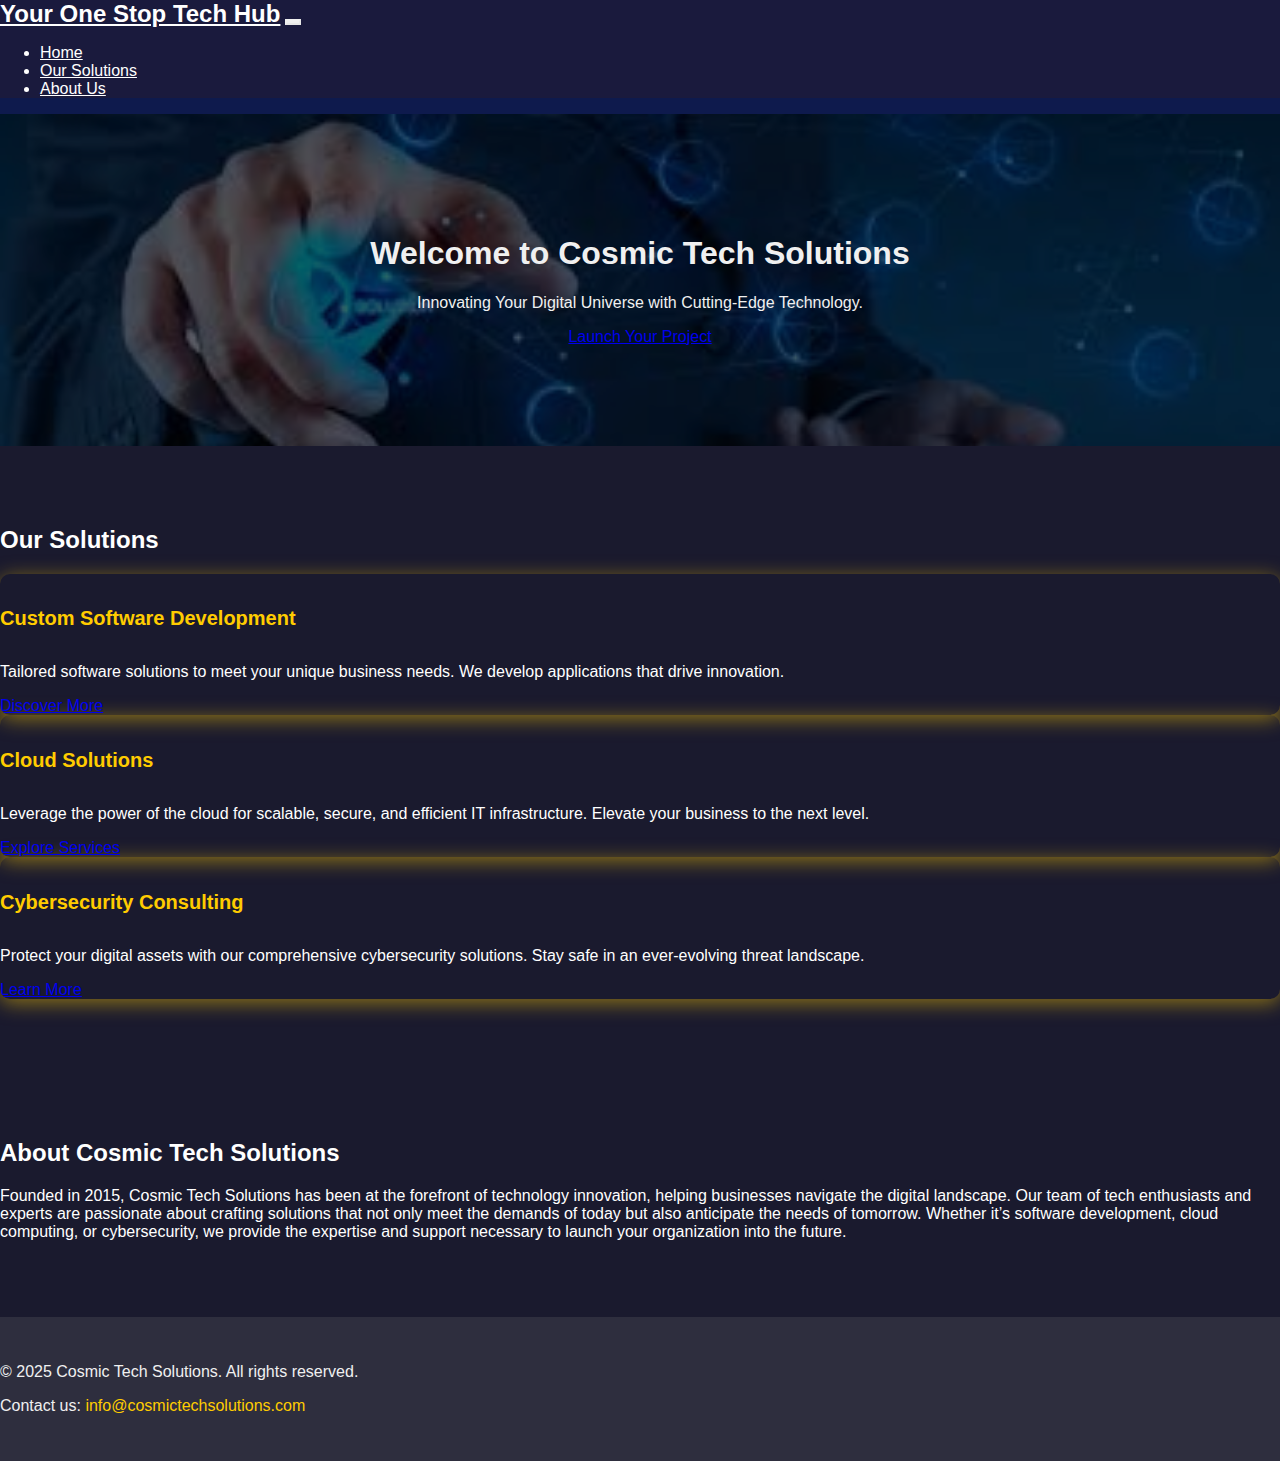
<file: Company-Landing-Page/index.html>
<!DOCTYPE html>
<html lang="en">
<head>
    <meta charset="UTF-8">
    <meta name="viewport" content="width=device-width, initial-scale=1.0">
    <title>Cosmic Tech Solutions | Innovating Your Digital Universe</title>
    <link rel="icon" href="cosmic.jpeg" type="image/jpeg">
    <!-- Bootstrap CSS CDN -->
    <link href="https://cdn.jsdelivr.net/npm/bootstrap@5.3.2/dist/css/bootstrap.min.css" rel="stylesheet" integrity="sha384-T3c6CoIi6uLrA9TneNEoa7RxnatzjcDSCmG1MXxSR1GAsXEV/Dwwykc2MPK8M2HN" crossorigin="anonymous">
    <!-- Custom Styles -->
    <style>
        body {
            font-family: 'Arial', sans-serif;
            color: #ffffff;
            margin: 0;
            background-color: #0e1a4d; 
        }
        header {
            position: relative;
        }
        .navbar {
            background-color: #1a1a3d; 
        }
        .navbar-brand {
            font-weight: bold;
            font-size: 1.5rem;
            color: #ffffff; 
        }

        .navbar-nav .nav-link.active {
            color: #ffffff; /* White color */
        }

        .navbar-nav .nav-link {
            color: #ffcc00; 
        }
        .navbar-nav .nav-link:hover {
            color: #ffffff; 
        }
        .navbar-toggler {
            border-color: rgba(255, 255, 255, 0.1); /* Light border */
        }
        .navbar-toggler-icon {
            background-image: url("data:image/svg+xml;charset=utf8,%3Csvg viewBox='0 0 30 30' xmlns='http://www.w3.org/2000/svg'%3E%3Cpath stroke='rgba%28255, 255, 255, 1%29' stroke-width='2' stroke-linecap='round' stroke-miterlimit='10' d='M4 7h22M4 15h22M4 23h22'/%3E%3C/svg%3E");
        }
        .cosmic {
            background-image: url('cosmic.jpeg'); /* Background image */
            background-size: cover;
            background-position: center;
            color: #f0f0f0;
            padding: 100px 0;
            text-align: center;
            position: relative;
            z-index: 1;
        }
        .cosmic::after {
            content: '';
            position: absolute;
            top: 0;
            left: 0;
            right: 0;
            bottom: 0;
            background: rgba(0, 0, 0, 0.6); /* Dark overlay */
            z-index: -1;
        }
        .services, .about {
            padding: 60px 0;
            background-color: #1a1a2e; /* Slightly lighter than navbar */
        }
        .card {
            border: none;
            border-radius: 10px;
            overflow: hidden;
            box-shadow: 0 4px 20px rgba(255, 204, 0, 0.5); /* Yellow shadow for cards */
        }
        .card-title {
            font-size: 1.25rem;
            font-weight: bold;
            color: #ffcc00;
        }
        footer {
            background-color: #2e2e3e;
            color: #f0f0f0;
            padding: 30px 0;
        }
        footer a {
            color: #ffcc00; /* Bright yellow for links */
            text-decoration: none;
        }
    </style>
</head>
<body>
    <header>
        <nav class="navbar navbar-expand-lg">
            <div class="container">
                <a class="navbar-brand" href="#">Your One Stop Tech Hub</a>
                <button class="navbar-toggler" type="button" data-bs-toggle="collapse" data-bs-target="#navbarNav" aria-controls="navbarNav" aria-expanded="false" aria-label="Toggle navigation">
                    <span class="navbar-toggler-icon"></span>
                </button>
                <div class="collapse navbar-collapse justify-content-end" id="navbarNav">
                    <ul class="navbar-nav">
                        <li class="nav-item">
                            <a class="nav-link active" aria-current="page" href="#cosmic">Home</a>
                        </li>
                        <li class="nav-item">
                            <a class="nav-link" href="#services" style="color: #ffffff;">Our Solutions</a>
                        </li>
                        <li class="nav-item">
                            <a class="nav-link" href="#about" style="color: #ffffff;">About Us</a>
                        </li>
                    </ul>
                </div>
            </div>
        </nav>
    </header>

    <main>
        <section id="cosmic" class="cosmic d-flex align-items-center">
            <div class="container">
                <h1 class="display-4">Welcome to Cosmic Tech Solutions</h1>
                <p class="lead">Innovating Your Digital Universe with Cutting-Edge Technology.</p>
                <a href="#" class="btn btn-light btn-lg">Launch Your Project</a>
            </div>
        </section>

        <section id="services" class="services">
            <div class="container">
                <h2 class="text-center mb-4">Our Solutions</h2>
                <div class="row text-center">
                    <div class="col-md-4 mb-4">
                        <div class="card">
                            <div class="card-body">
                                <h5 class="card-title">Custom Software Development</h5>
                                <p class="card-text">Tailored software solutions to meet your unique business needs. We develop applications that drive innovation.</p>
                                <a href="#" class="btn btn-primary">Discover More</a>
                            </div>
                        </div>
                    </div>
                    <div class="col-md-4 mb-4">
                        <div class="card">
                            <div class="card-body">
                                <h5 class="card-title">Cloud Solutions</h5>
                                <p class="card-text">Leverage the power of the cloud for scalable, secure, and efficient IT infrastructure. Elevate your business to the next level.</p>
                                <a href="#" class="btn btn-primary">Explore Services</a>
                            </div>
                        </div>
                    </div>
                    <div class="col-md-4 mb-4">
                        <div class="card">
                            <div class="card-body">
                                <h5 class="card-title">Cybersecurity Consulting</h5>
                                <p class="card-text">Protect your digital assets with our comprehensive cybersecurity solutions. Stay safe in an ever-evolving threat landscape.</p>
                                <a href="#" class="btn btn-primary">Learn More</a>
                            </div>
                        </div>
                    </div>
                </div>
            </div>
        </section>

        <section id="about" class="about">
            <div class="container">
                <h2 class="text-center mb-4">About Cosmic Tech Solutions</h2>
                <p>Founded in 2015, Cosmic Tech Solutions has been at the forefront of technology innovation, helping businesses navigate the digital landscape. Our team of tech enthusiasts and experts are passionate about crafting solutions that not only meet the demands of today but also anticipate the needs of tomorrow. Whether it’s software development, cloud computing, or cybersecurity, we provide the expertise and support necessary to launch your organization into the future.</p>
            </div>
        </section>
    </main>

    <footer class="text-center">
        <div class="container">
            <p>&copy; 2025 Cosmic Tech Solutions. All rights reserved.</p>
            <p>Contact us: <a href="mailto:info@cosmictechsolutions.com">info@cosmictechsolutions.com</a></p>
        </div>
    </footer>

    <!-- Bootstrap Bundle with Popper.js -->
    <script src="https://cdn.jsdelivr.net/npm/bootstrap@5.3.2/dist/js/bootstrap.bundle.min.js" integrity="sha384-C6RzsynM9kWDrMNeT87bh95OGNyZPhcTNXj1NW7RuBCsyN/o0jlpcV8Qyq46cDfL" crossorigin="anonymous"></script>
</body>
</html>
</file>
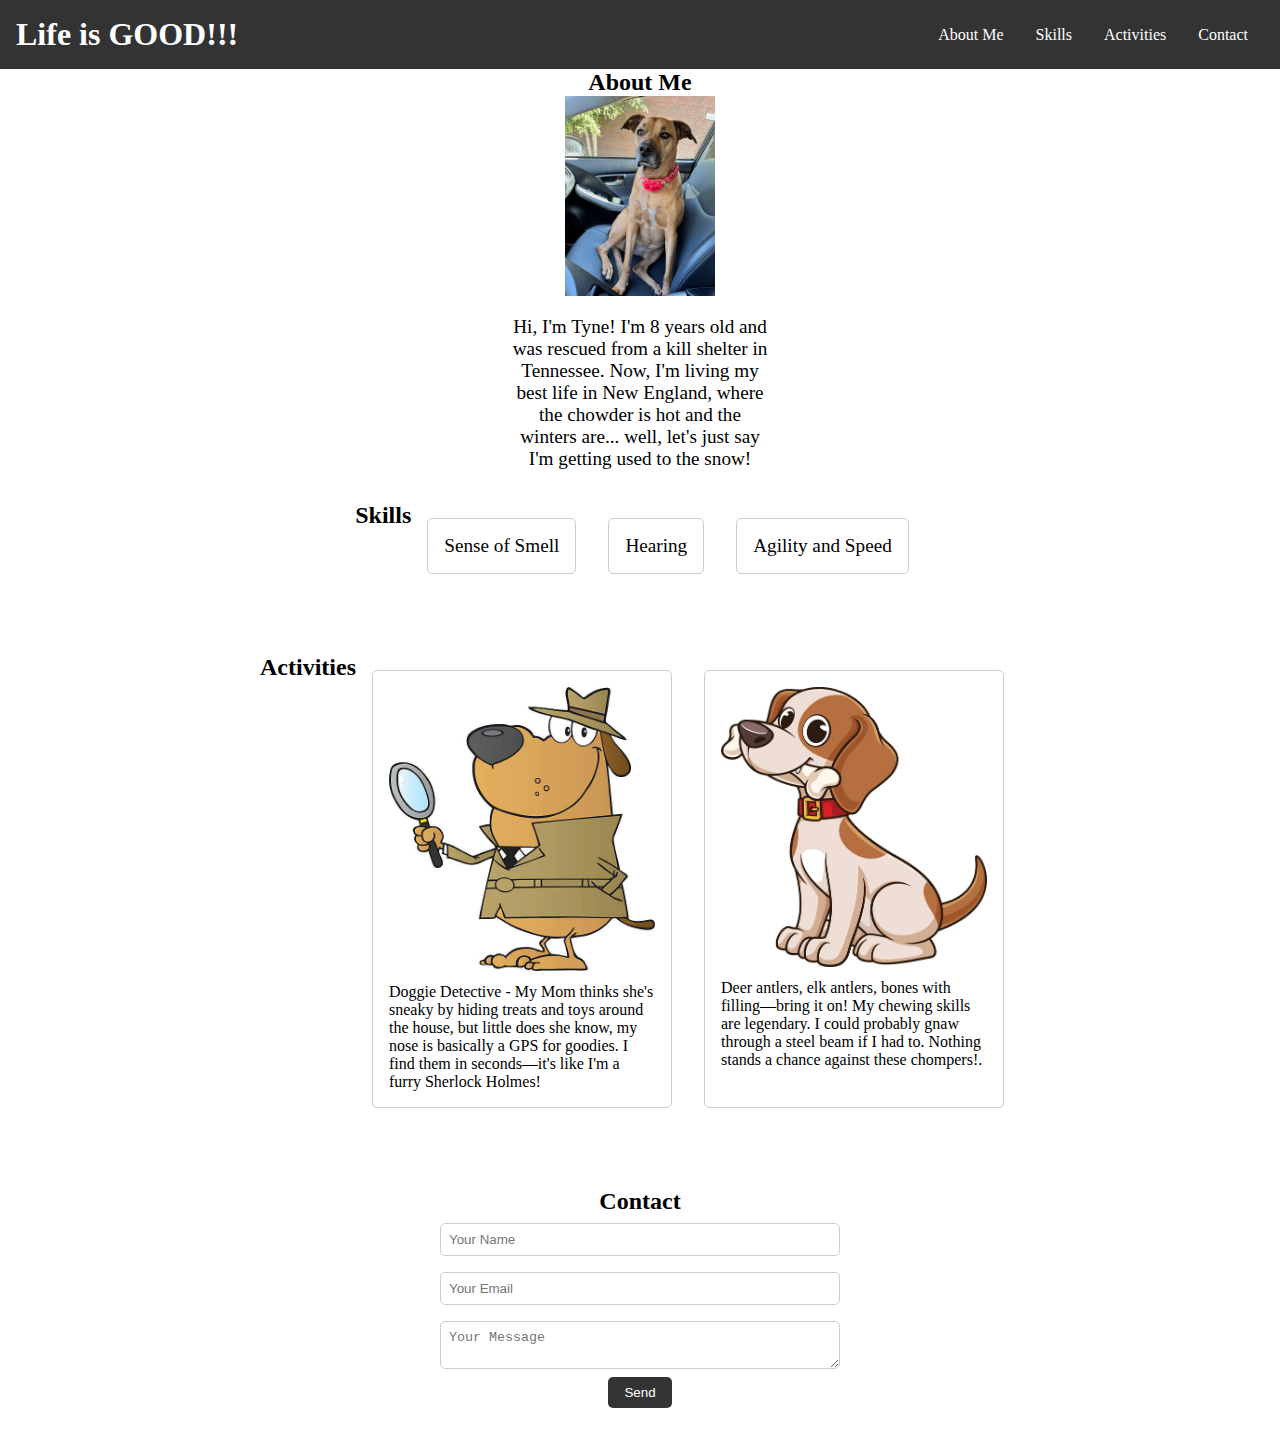
<file: Portfolio/index.html>
<!DOCTYPE html>
<html lang="en">
<head>
    <meta charset="UTF-8">
    <meta name="viewport" content="width=device-width, initial-scale=1.0">
    <title>My Portfolio</title>
    <!-- Link to the external CSS file for styling -->
    <link rel="stylesheet" href="styles.css">
</head>
<body>
    <!-- Header Section -->
    <header>
        <h1>Life is GOOD!!!</h1>
        <!-- Navigation bar with links to different sections -->
        <nav>
            <a href="#about-me">About Me</a>
            <a href="#skills">Skills</a>
            <a href="#projects">Activities</a>
            <a href="#contact">Contact</a>
        </nav>
    </header>

    <!-- About Me Section -->
    <section id="about-me">
        <h2>About Me</h2>
        <!-- Profile picture -->
        <img src="Tyne.jpeg" alt="Profile Picture">
        <!-- Brief bio -->
        <p>Hi, I'm Tyne! I'm 8 years old and was rescued from a kill shelter in Tennessee. 
        Now, I'm living my best life in New England, where the chowder is hot and the winters are... well, let's just say I'm getting used to the snow!</p>
    </section>

    <!-- Skills Section -->
    <section id="skills">
        <h2>Skills</h2>
        <!-- List of skills -->
        <div class="skill">Sense of Smell</div>
        <div class="skill">Hearing</div>
        <div class="skill">Agility and Speed</div>
        <!-- Add more skills as needed -->
    </section>

    <!-- Projects Section -->
    <section id="projects">
        <h2>Activities</h2>
        <!-- Project card 1 -->
        <div class="project-card">
            <img src="Detective.jpg" alt="Project 1">
            <p>Doggie Detective - My Mom thinks she's sneaky by hiding treats and toys around the house, but little does she know, 
            my nose is basically a GPS for goodies. I find them in seconds—it's like I'm a furry Sherlock Holmes!</p>
        </div>
        <!-- Project card 2 -->
        <div class="project-card">
            <img src="Bone Chewing.jpeg" alt="Project 2">
            <p>Deer antlers, elk antlers, bones with filling—bring it on! My chewing skills are legendary. 
            I could probably gnaw through a steel beam if I had to. Nothing stands a chance against these chompers!.</p>
        </div>
        <!-- Add more projects as needed -->
    </section>

    <!-- Contact Section -->
    <section id="contact">
        <h2>Contact</h2>
        <!-- Contact form -->
        <form>
            <input type="text" placeholder="Your Name">
            <input type="email" placeholder="Your Email">
            <textarea placeholder="Your Message"></textarea>
            <button type="submit">Send</button>
        </form>
    </section>
</body>
</html>
</file>
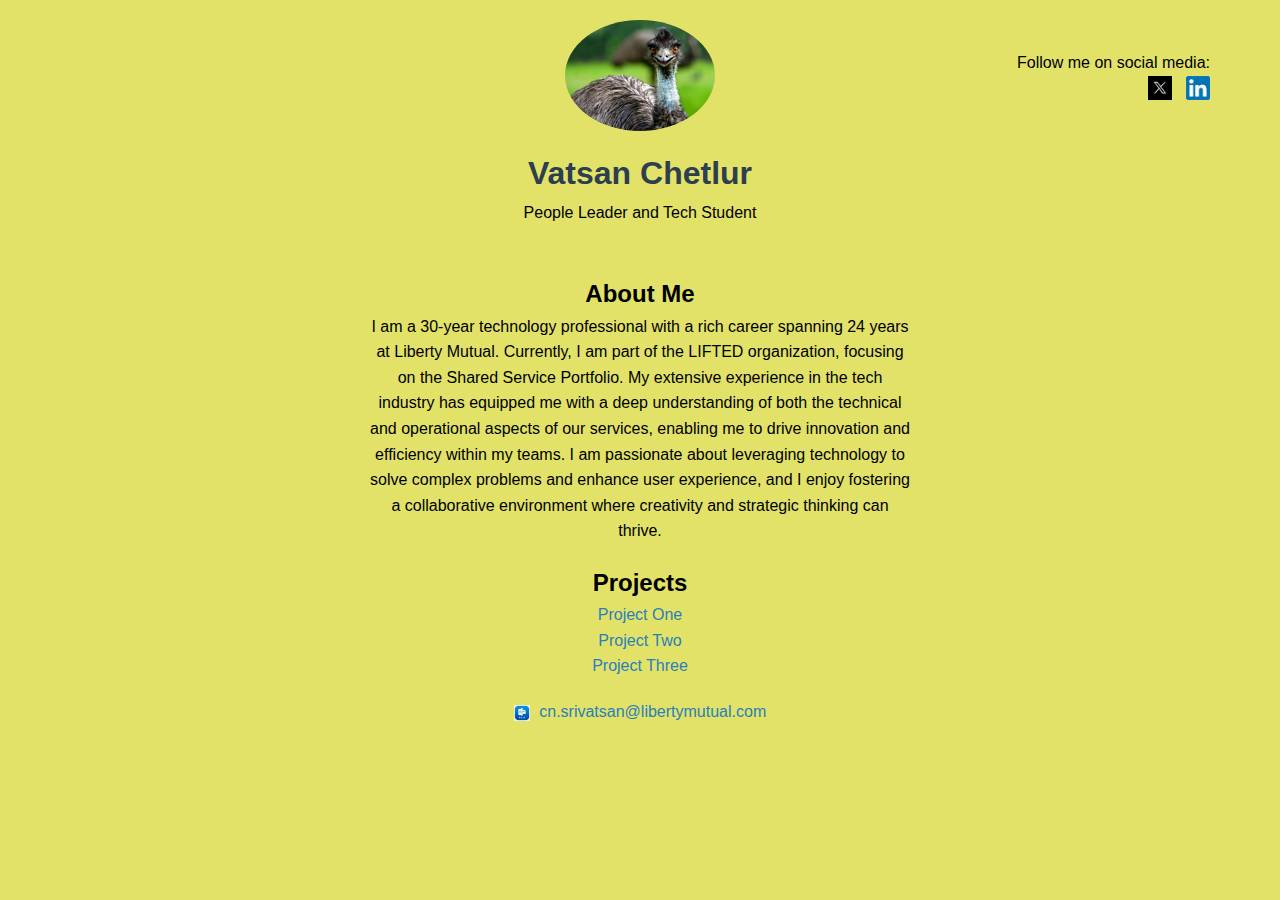
<file: Bio-Project/bio.html>
<!DOCTYPE html>
<html lang="en">
<head>
    <meta charset="UTF-8">
    <meta name="viewport" content="width=device-width, initial-scale=1.0">
    <title>Vatsan Chetlur's Bio</title>
    <link rel="stylesheet" href="bio.css">
</head>
<body>

<header>
    <img src="Profile-Picture.jpg" alt="Vatsan Chetlur" class="profile-img">
    <h1>Vatsan Chetlur</h1>
    <p>People Leader and Tech Student</p>
    <div class="social-media">
        <p>Follow me on social media:</p>
        <p>
            <a href="https://twitter.com/yourusername" target="_blank">
                <img src="Twitter-logo.png" alt="Twitter" class="social-icon">
            </a>
            <a href="https://www.linkedin.com/in/vatsancn/" target="_blank">
                <img src="linkedin-logo.png" alt="LinkedIn" class="social-icon">
            </a>
        </p>
    </div>
</header>

<main>
    <section class="bio">
        <h2>About Me</h2>
        <p>I am a 30-year technology professional with a rich career spanning 24 years at 
            Liberty Mutual. Currently, I am part of the LIFTED organization, focusing on the 
            Shared Service Portfolio. My extensive experience in the tech industry has equipped me with a deep understanding of both the technical and operational aspects of our services, enabling me to drive innovation and efficiency within my teams. I am passionate about leveraging technology to solve complex problems and enhance user experience, and I enjoy fostering a collaborative environment where creativity and strategic thinking can thrive.</p>
    </section>
    <section class="projects">
        <h2>Projects</h2>
        <ul>
            <li><a href="https://www.cnn.com" target="_blank">Project One</a></li>
            <li><a href="https://www.ted.com" target="_blank">Project Two</a></li>
            <li><a href="https://www.google.com" target="_blank">Project Three</a></li>
        </ul>
    </section>
</main>

<footer>
    <p>
        <a href="mailto:cn.srivatsan@libertymutual.com">
            <img src="email-logo.png" alt="Email" class="email-icon"> cn.srivatsan@libertymutual.com
        </a>
        </p>
</footer>

</body>
</html>
</file>
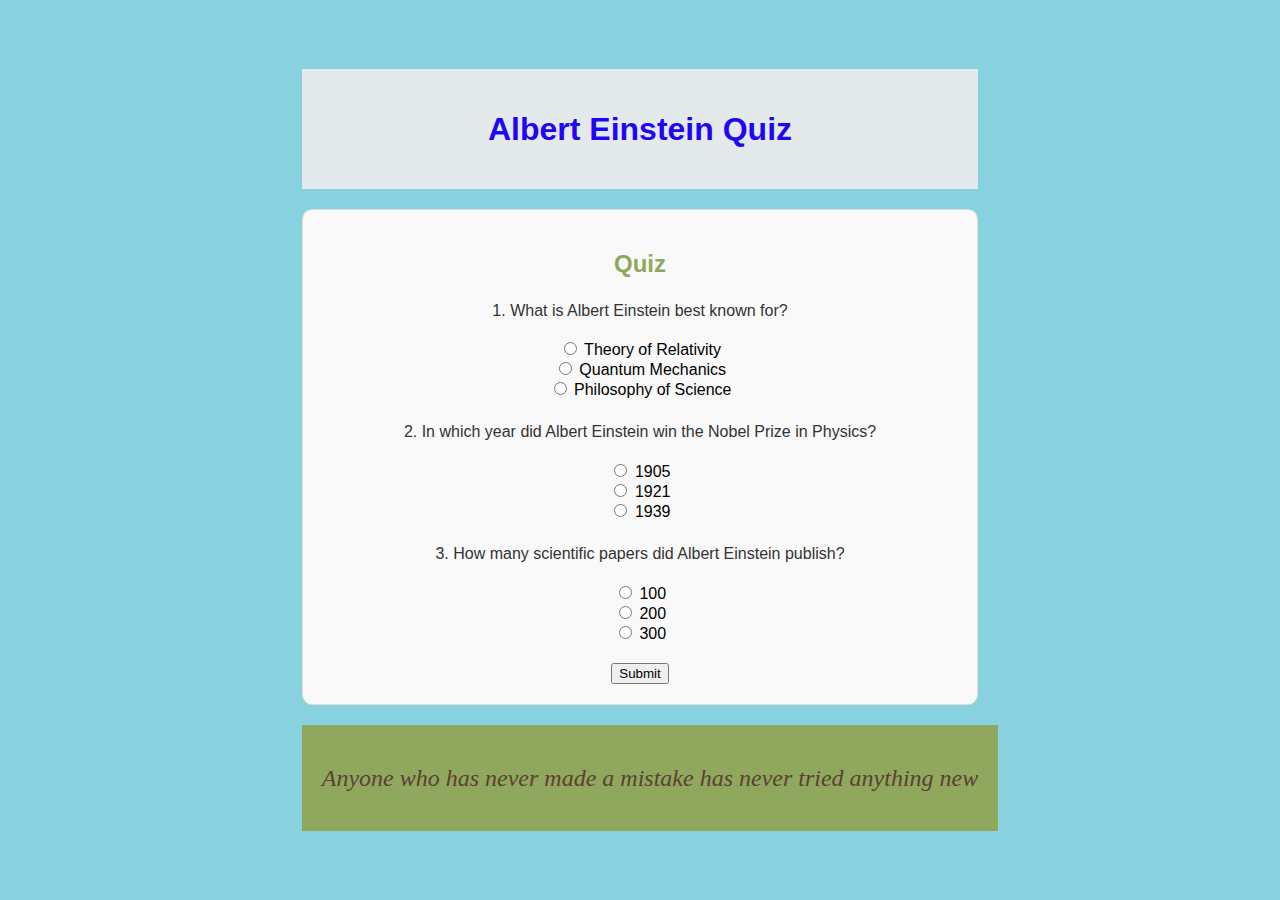
<file: Tribute-Project/quiz.html>
<!DOCTYPE html>
<html lang="en">
<head>
    <meta charset="UTF-8">
    <meta name="viewport" content="width=device-width, initial-scale=1.0">
    <title>Albert Einstein Quiz</title>
    <link rel="stylesheet" href="css/styles.css">
    <style>
        .error-message {
            color: red;
            display: none;
        }
    </style>
</head>
<body>
    <div class="container">
        <header>
            <h1>Albert Einstein Quiz</h1>
        </header>

        <section class="quiz">
            <h2>Quiz</h2>
            <form id="quizForm">
                <div class="question">
                    <p>1. What is Albert Einstein best known for?</p>
                    <input type="radio" id="q1a1" name="q1" value="a">
                    <label for="q1a1">Theory of Relativity</label><br>
                    <input type="radio" id="q1a2" name="q1" value="b">
                    <label for="q1a2">Quantum Mechanics</label><br>
                    <input type="radio" id="q1a3" name="q1" value="c">
                    <label for="q1a3">Philosophy of Science</label><br>
                </div>
                <div class="question">
                    <p>2. In which year did Albert Einstein win the Nobel Prize in Physics?</p>
                    <input type="radio" id="q2a1" name="q2" value="a">
                    <label for="q2a1">1905</label><br>
                    <input type="radio" id="q2a2" name="q2" value="b">
                    <label for="q2a2">1921</label><br>
                    <input type="radio" id="q2a3" name="q2" value="c">
                    <label for="q2a3">1939</label><br>
                </div>
                <div class="question">
                    <p>3. How many scientific papers did Albert Einstein publish?</p>
                    <input type="radio" id="q3a1" name="q3" value="a">
                    <label for="q3a1">100</label><br>
                    <input type="radio" id="q3a2" name="q3" value="b">
                    <label for="q3a2">200</label><br>
                    <input type="radio" id="q3a3" name="q3" value="c">
                    <label for="q3a3">300</label><br>
                </div>
                <input type="submit" value="Submit">
                <p class="error-message" id="errorMessage">Some answers were incorrect. Please try again.</p>
            </form>
        </section>

        <footer>
            <p>Anyone who has never made a mistake has never tried anything new</p>
        </footer>
    </div>

    <script>
        document.getElementById('quizForm').addEventListener('submit', function(event) {
            event.preventDefault();
            const q1 = document.querySelector('input[name="q1"]:checked');
            const q2 = document.querySelector('input[name="q2"]:checked');
            const q3 = document.querySelector('input[name="q3"]:checked');

            const correctAnswers = {
                q1: 'a', // Theory of Relativity
                q2: 'b', // 1921
                q3: 'c'  // 300
            };

            if (q1 && q2 && q3) {
                if (q1.value === correctAnswers.q1 && q2.value === correctAnswers.q2 && q3.value === correctAnswers.q3) {
                    window.location.href = 'congratulations.html';
                } else {
                    document.getElementById('errorMessage').style.display = 'block';
                }
            } else {
                alert('Please answer all the questions.');
            }
        });
    </script>
</body>
</html>
</file>
<file: Tribute-Project/css/styles.css>
body {
    font-family: 'Arial', sans-serif;
    margin: 0;
    padding: 0;
    background-color: #88d2e0;
    display: flex;
    justify-content: center;
    align-items: center;
    flex-direction: column;
    min-height: 100vh;
    text-align: center;
}

.container {
    max-width: 1400px;
    margin: 10px auto;
    padding: 50px;
}

header {
    text-align: center;
    padding: 20px;
    background-color: #e4eaeb;
    color: rgb(62, 55, 140);
}

header h1, header p {
    color: rgb(31, 7, 246); /* Dark blue-grey color */
}

header p {
    color: rgb(31, 7, 246); /* Change the color of the text to white */
}

.bio {
    display: flex;
    flex-direction: column;
    align-items: center;
    margin: 0px 0;
}

.profile-image {
    width: 200px;
    height: auto;
    border-radius: 10%;
    box-shadow: 0 0 10px rgba(135, 195, 13, 0.36);
    margin-top: 2em; 
}

h2 {
    color: rgb(31, 7, 246);
    display: flex;
    align-items: center;
    justify-content: center;
}

h2 img {
    margin-left: 10px; /* Adjust the space between the text and the image */
    width: 30px; /* Adjust the width as needed */
    height: auto;
}

p {
    line-height: 1.6;
    color: #333333;
    text-align: center; /* Center the text */
}

.achievements {
    display: flex;
    flex-direction: column;
    align-items: center;
}

.achievement-content {
    display: flex;
    align-items: flex-start;
    justify-content: center;
    gap: 20px; /* Adjust the gap between the image and the text */
}

.achievements ul {
    list-style-type: square;
    padding-left: 20px;
    text-align: left;
}

.achievements ul li {
    margin-bottom: 1em; 
}

.achievement-image {
    width: 100px; /* Adjust the width as needed */
    height: auto;
    margin-left: 10px; /* Adjust the space between the text and the image */
}

.nobel-image {
    width: 70px; /* Adjust the width as needed */
    height: auto;
    margin-left: 10px; /* Adjust the space between the text and the image */
}

.quiz {
    margin-top: 20px;
    padding: 20px;
    background-color: #f9f9f9;
    border: 1px solid #ddd;
    border-radius: 10px;
}

.quiz h2 {
    color: #8fa85d;
}

.quiz .question {
    margin-bottom: 20px;
}

footer {
    text-align: center; 
    margin-top: 20px;
    padding: 10px;
    background-color: #8fa85d;
    color: #5C4033; /* Change the color of the text to dark brown */
    font-style: italic; /* Make the text italic */
    font-family: 'Times New Roman', Times, serif; /* Use a classical font */
    font-size: x-large;
    position: relative;
    bottom: 0;
    width: 100%;
}

footer p {
    color: #5C4033; /* Change the color of the text to dark brown */
}
</file>
<file: Portfolio/styles.css>
/* CSS Reset */
/* Reset default browser styling */
* {
    margin: 0;
    padding: 0;
    box-sizing: border-box;
}

/* Header Styling */
/* Style the header with a background color, padding, and flexbox layout */
header {
    background-color: #333;
    color: white;
    padding: 1rem;
    display: flex;
    justify-content: space-between;
    align-items: center;
}

/* Style the navigation bar inside the header */
header nav {
    display: flex;
}

/* Style the navigation links */
header nav a {
    color: white;
    margin: 0 1rem;
    text-decoration: none;
    transition: color 0.3s;
}

/* Change the color of navigation links on hover */
header nav a:hover {
    color: #ff6347; /* Tomato color on hover */
}

/* About Me Section */
/* Style the About Me section with padding on the left and right, and center-aligned text */
#about-me {
    padding: 0 32rem; /* Padding only on the left and right */
    text-align: center;
}

/* Style the profile picture in the About Me section */
#about-me img {
    border-radius: 0;
    width: 150px; 
    height: auto; 
    object-fit: cover;
    margin-bottom: 1rem;
}

/* Increase the font size of the brief bio in the About Me section */
#about-me p {
    font-size: 1.2rem; /* Increase font size */
}

/* Skills Section */
/* Style the Skills section with padding and flexbox layout */
#skills {
    padding: 2rem;
    display: flex;
    flex-wrap: wrap;
    justify-content: center;
}

/* Style individual skill items */
#skills .skill {
    margin: 1rem;
    padding: 1rem;
    border: 1px solid #ccc;
    border-radius: 5px;
    font-size: 1.2rem; /* Increase font size */
}

/* Projects Section */
/* Style the Projects section with padding and flexbox layout */
#projects {
    padding: 2rem;
    display: flex;
    flex-wrap: wrap;
    justify-content: center;
}

/* Style individual project cards */
#projects .project-card {
    margin: 1rem;
    padding: 1rem;
    border: 1px solid #ccc;
    border-radius: 5px;
    width: 300px;
    transition: transform 0.3s, box-shadow 0.3s;
}

/* Add hover effect to project cards */
#projects .project-card:hover {
    transform: translateY(-5px);
    box-shadow: 0 4px 8px rgba(0, 0, 0, 0.2);
}

/* Style images inside project cards */
#projects .project-card img {
    width: 100%;
    height: auto;
    border-radius: 5px;
}

/* Style paragraphs inside project cards */
#projects .project-card p {
    margin-top: 0.5rem;
}

/* Contact Section */
/* Style the Contact section with padding and center-aligned text */
#contact {
    padding: 2rem;
    text-align: center;
}

/* Style the contact form */
#contact form {
    display: flex;
    flex-direction: column;
    align-items: center;
}

/* Style input fields and textarea in the contact form */
#contact form input,
#contact form textarea {
    margin: 0.5rem 0;
    padding: 0.5rem;
    width: 100%;
    max-width: 400px;
    border: 1px solid #ccc;
    border-radius: 5px;
}

/* Style the submit button in the contact form */
#contact form button {
    padding: 0.5rem 1rem;
    border: none;
    border-radius: 5px;
    background-color: #333;
    color: white;
    cursor: pointer;
    transition: background-color 0.3s;
}

/* Change the background color of the submit button on hover */
#contact form button:hover {
    background-color: #555;
}

/* Responsive Design */
/* Adjust layout for smaller screens */
@media (max-width: 1024px) {
    #about-me {
        padding: 0 16rem; /* Reduce padding on larger tablets */
    }
}

@media (max-width: 768px) {
    /* Stack navigation links vertically on smaller screens */
    header nav {
        flex-direction: column;
        align-items: center;
    }

    /* Stack skill items vertically on smaller screens */
    #skills {
        flex-direction: column;
        align-items: center;
    }

    /* Stack project cards vertically on smaller screens */
    #projects {
        flex-direction: column;
        align-items: center;
    }

    #about-me {
        padding: 0 8rem; /* Reduce padding on smaller tablets */
    }
}

@media (max-width: 480px) {
    #about-me {
        padding: 0 2rem; /* Reduce padding on mobile devices */
    }

    #about-me img {
        width: 100px; /* Reduce profile image size on mobile devices */
    }

    #about-me p {
        font-size: 1rem; /* Reduce font size on mobile devices */
    }

    #skills .skill {
        font-size: 1rem; /* Reduce font size on mobile devices */
    }

    #projects .project-card {
        width: 100%; /* Make project cards full width on mobile devices */
    }
}
</file>
<file: Bio-Project/bio.css>
/* Basic Reset */
* {
    margin: 0;
    padding: 0;
    box-sizing: border-box;
}

body {
    font-family: 'Arial', sans-serif;
    line-height: 1.6;
    padding: 20px;
    background-color: rgb(226, 226, 105); /* Change background color to yellow */
    text-align: center; /* Center justify all text */
}

header {
    text-align: center;
    margin-bottom: 50px;
    position: relative;
}

h1 {
    margin-top: 10px;
    color: #2c3e50; /* Dark blue-grey color */
    /* animation: roll 10s infinite linear; /* Add rolling animation */
}

.bio, .projects {
    margin-bottom: 20px;
}

.bio {
    padding-left: 350px; /* Add padding to the left */
    padding-right: 350px; /* Add padding to the right */
}

.projects ul {
    list-style-type: none; /* Remove bullet points */
}

a {
    color: #2980b9; /* Blue color for links */
    text-decoration: none;
}

a:hover {
    text-decoration: underline;
}

footer {
    text-align: center;
    margin-top: 20px;
    color: #7f8c8d; /* Light grey color for footer text */
}

.profile-img {
    width: 150px; /* Adjust the width as needed */
    height: auto; /* Maintain aspect ratio */
    border-radius: 50%; /* Optional: Make the image circular */
}

.social-media {
    position: absolute;
    top: 0;
    right: 0;
    text-align: right;
    padding-top: 30px;
    padding-right: 50px; /* Move inside by 10 spaces */
}

.social-icon {
    width: 24px; /* Adjust the size as needed */
    height: 24px; /* Adjust the size as needed */
    margin-left: 10px; /* Space between icons */
}

.email-icon {
    width: 16px; /* Adjust the size as needed */
    height: 16px; /* Adjust the size as needed */
    vertical-align: middle; /* Align with text */
    margin-right: 5px; /* Space between icon and text */
}

/* Keyframes for rolling animation */
@keyframes roll {
    0% {
        transform: rotate(0deg);
    }
    100% {
        transform: rotate(360deg);
    }
}

/* Media Queries for Responsive Design */
@media (max-width: 1024px) {
    .bio {
        padding-left: 200px;
        padding-right: 200px;
    }
}

@media (max-width: 768px) {
    body {
        padding: 10px;
    }

    .bio {
        padding-left: 50px;
        padding-right: 50px;
    }

    .social-media {
        position: static;
        text-align: center;
        padding-top: 10px;
        padding-right: 0;
    }

    .social-icon {
        margin-left: 5px;
    }
}

@media (max-width: 480px) {
    .profile-img {
        width: 100px;
    }

    h1 {
        font-size: 1.5em;
    }

    .bio {
        padding-left: 20px;
        padding-right: 20px;
    }

    .social-icon {
        width: 20px;
        height: 20px;
    }
}
</file>
